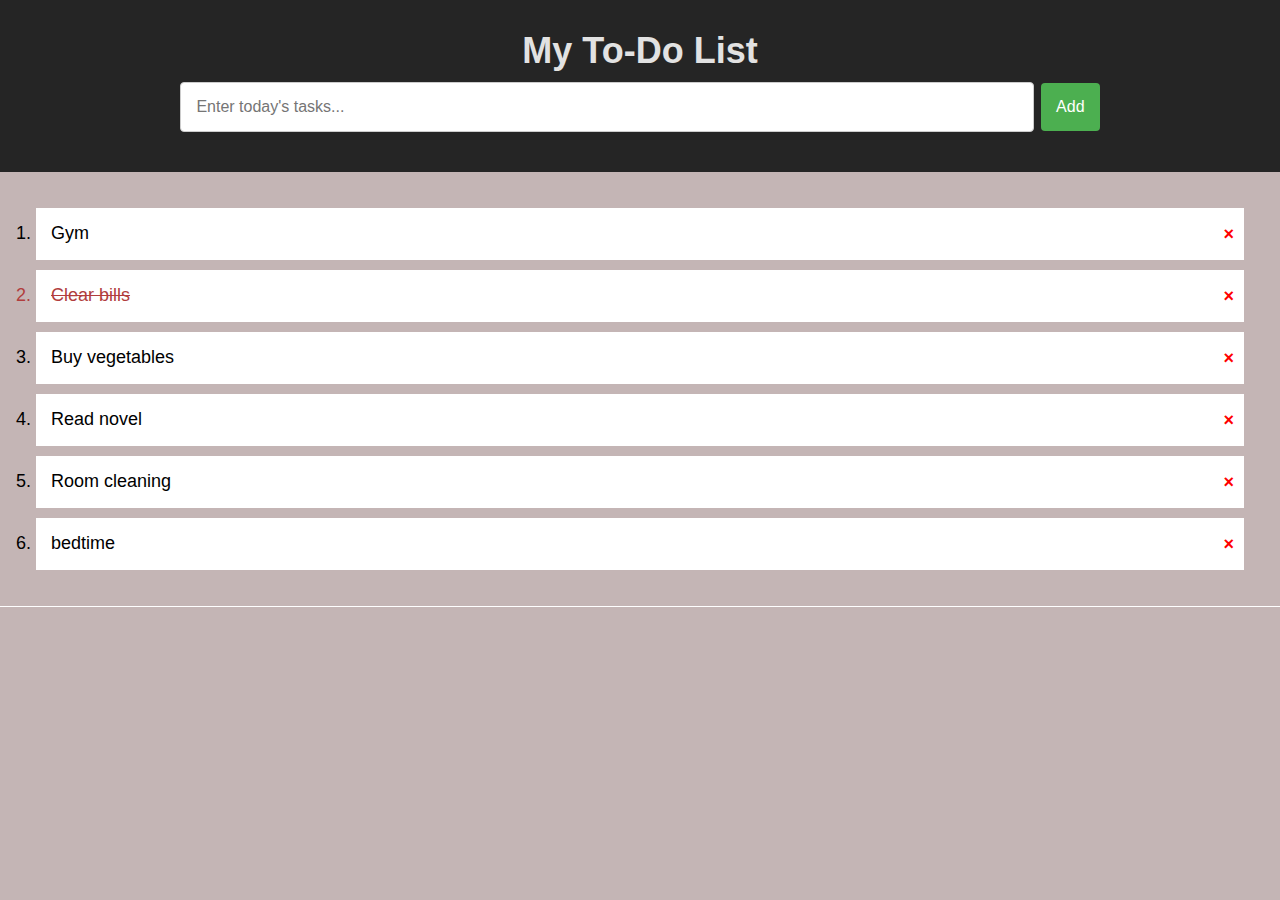
<file: index.html>
<!DOCTYPE html>
<html lang="en">
<head>
  <meta name="viewport" content="width=device-width, initial-scale=1">
  <meta charset="UTF-8">
  <title>Todo List</title>
  <link rel="stylesheet" href="styles.css">
</head>
<body>
  <div id="todo-header" class="header">
    <h2>My To-Do List</h2>
    <input type="text" id="taskInput" placeholder="Enter today's tasks...">
    <button type="button" onclick="addTask()" class="addBtn">Add</button>
  </div>

  <ol id="taskList" type="1">
    <li class="task">Gym<span class="close">&times;</span></li>
    <li class="task checked">Clear bills<span class="close">&times;</span></li>
    <li class="task">Buy vegetables<span class="close">&times;</span></li>
    <li class="task">Read novel<span class="close">&times;</span></li>
    <li class="task">Room cleaning<span class="close">&times;</span></li>
    <li class="task">bedtime<span class="close">&times;<span></span></li>
  </ul>
  
  <script src="script.js"></script>
</body>
</html>
</file>
<file: styles.css>
/* General Reset */
* {
  margin: 0;
  padding: 0;
  box-sizing: border-box;
}

body {
  font-family: Arial, sans-serif;
  margin: 0;
  min-width: 300px;
  background-color: #c4b5b5;
}

/* Header Styling */
.header {
  background-color: #252525;
  padding: 30px;
  text-align: center;
  color: rgb(226, 226, 226);
  font-size: 24px;
}

/* Input and Add Button */
input {
  width: 70%;
  padding: 15px;
  margin: 10px 0;
  border: 1px solid #ccc;
  border-radius: 4px;
  font-size: 16px;
}

button.addBtn {
  padding: 15px;
  background-color: #4CAF50;
  color: rgb(255, 255, 255);
  border: none;
  border-radius: 4px;
  cursor: pointer;
  font-size: 16px;
}

button.addBtn:hover {
  background-color: #45a049;
}

/* Task List Styling */
ol {
  /* list-style-type: none; */
  padding-left: 10px;
  padding: 26px;
  /* background-color: white; */
  font-size: 18px;
  position: relative;
  transition: background-color 0.2s;
  cursor: pointer;
  border-bottom: 1px solid #ffffff;
}

li.task {
  padding: 15px;
  background-color: white;
  font-size: 18px;
  position: relative;
  margin: 10px;
  transition: background-color 0.2s;
  cursor: pointer;
  border-bottom: 1px solid #ffffff;
}

li.task:hover {
  background-color: #ffffff;
}

li.task.checked {
  text-decoration: line-through;
  color: #b13d3d;
}

span.close {
  position: absolute;
  right: 10px;
  top: 50%;
  transform: translateY(-50%);
  color: red;
  font-weight: bold;
  cursor: pointer;
}

span.close:hover {
  color: darkred;
}
</file>
